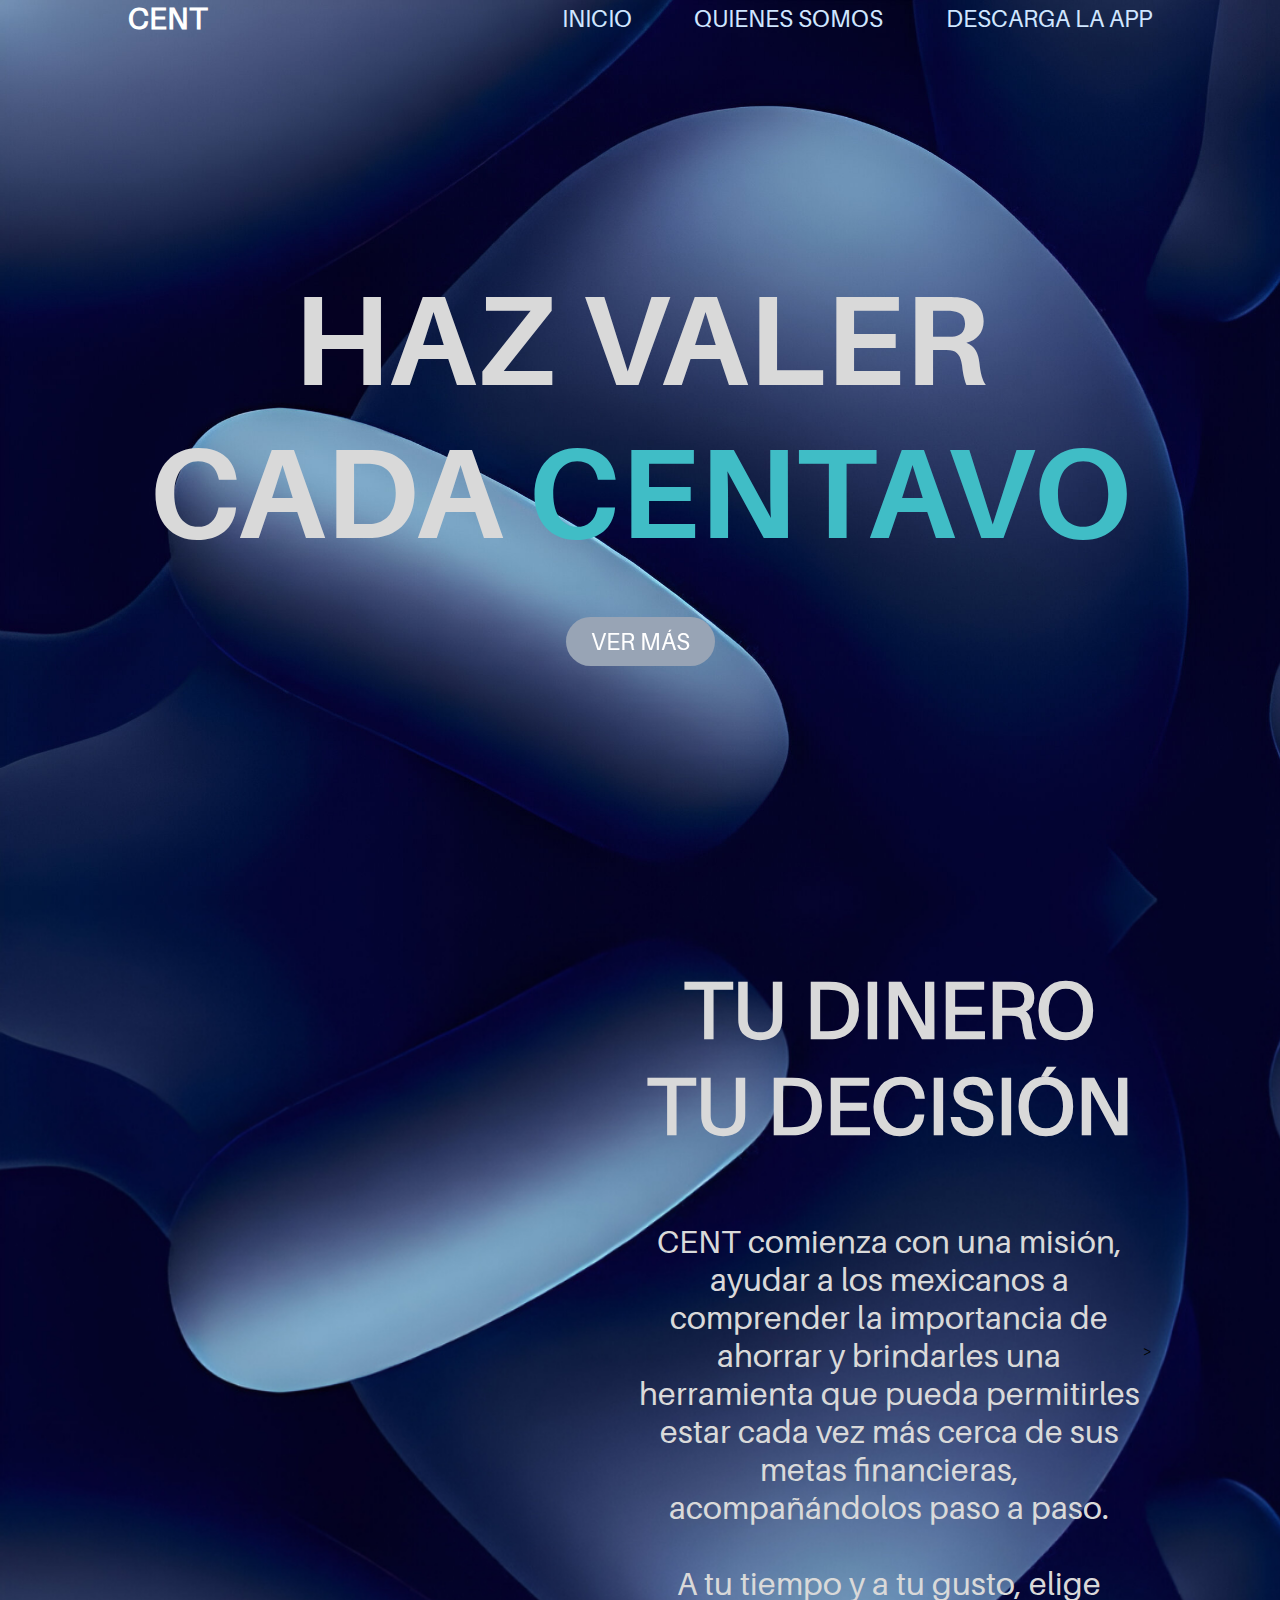
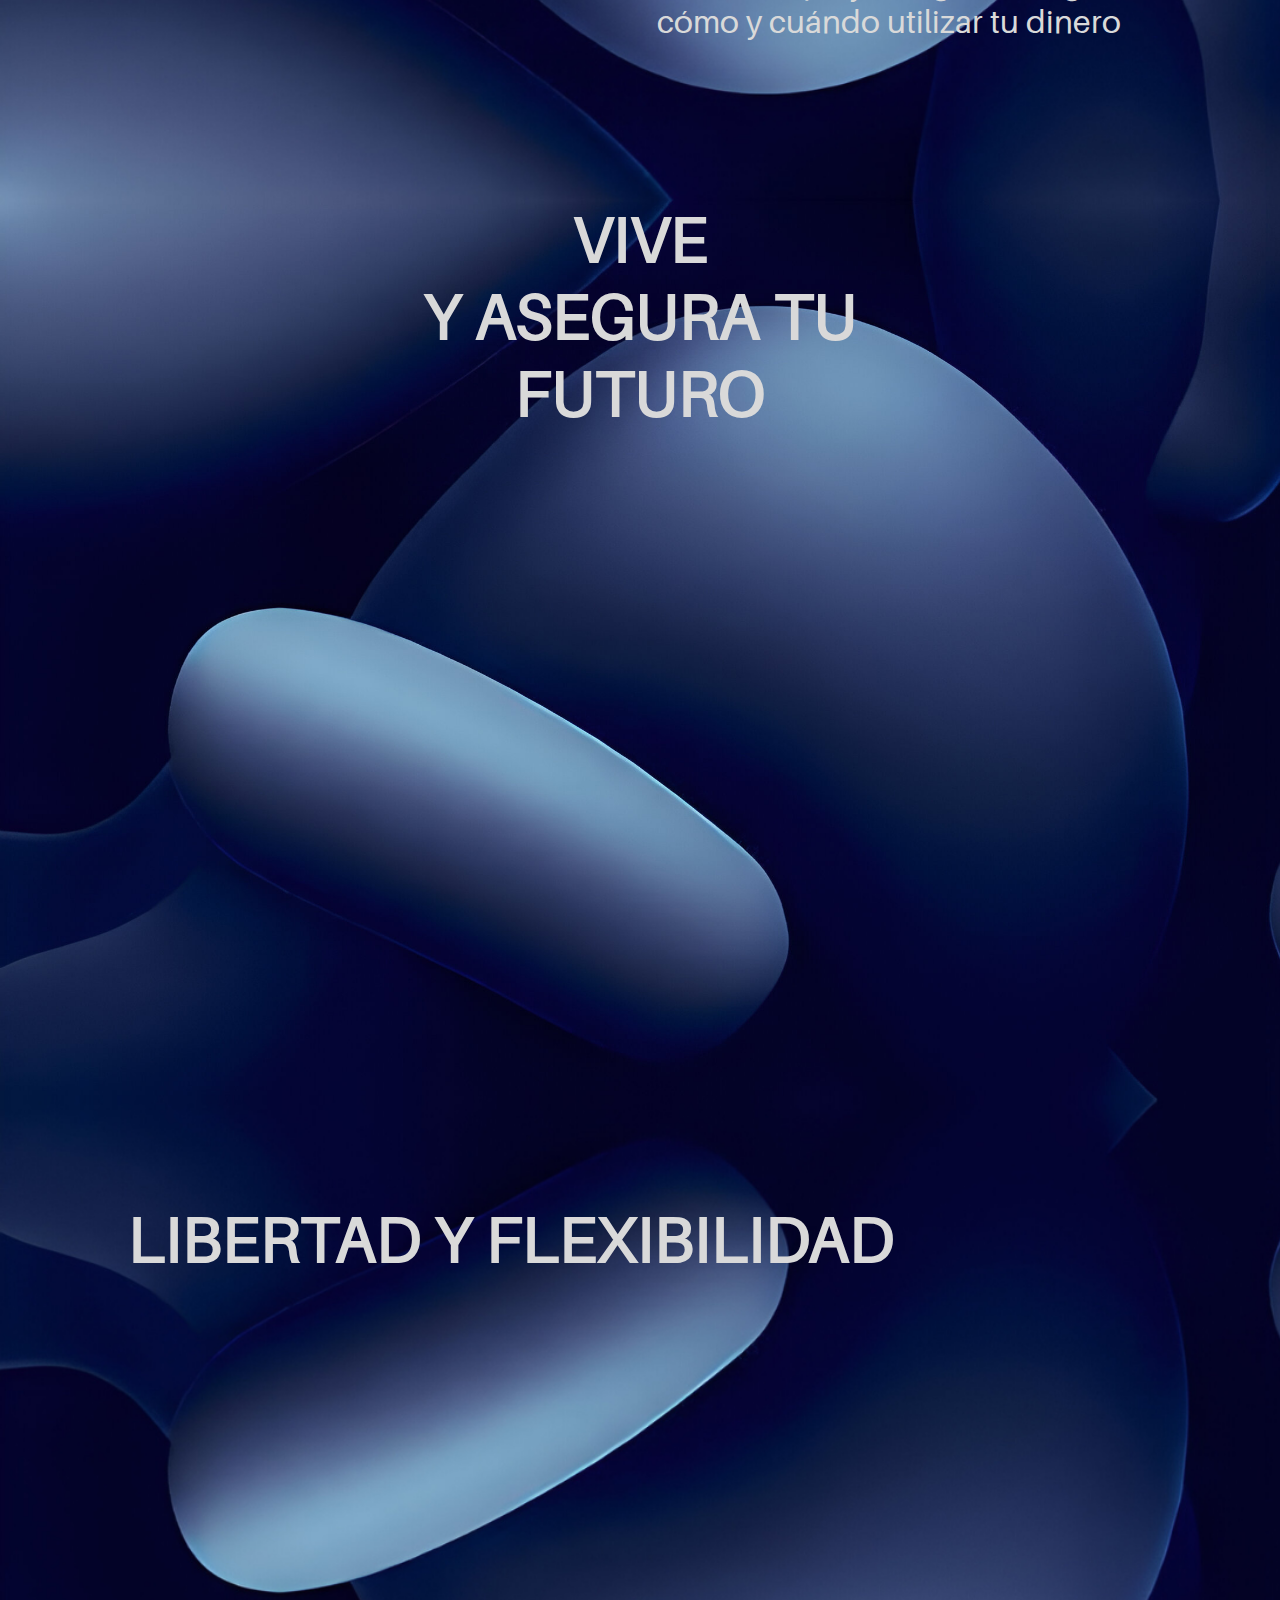
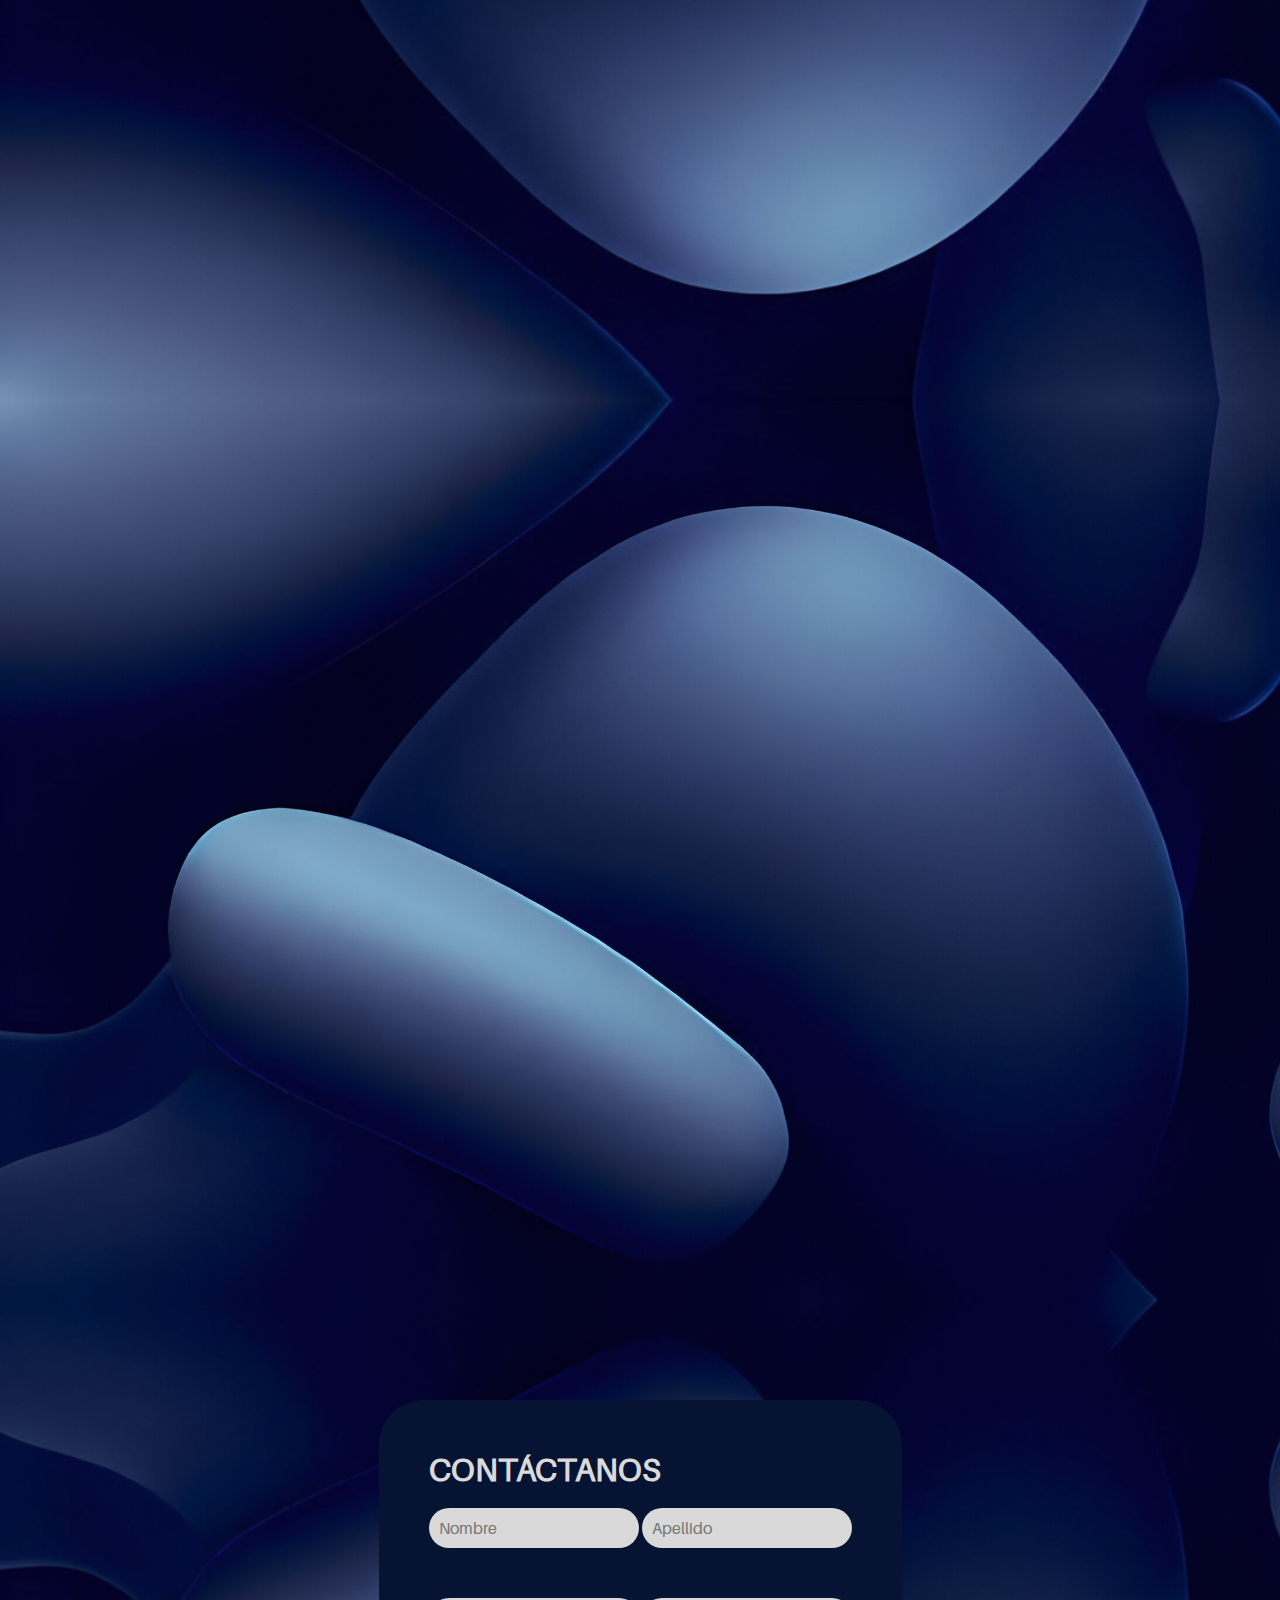
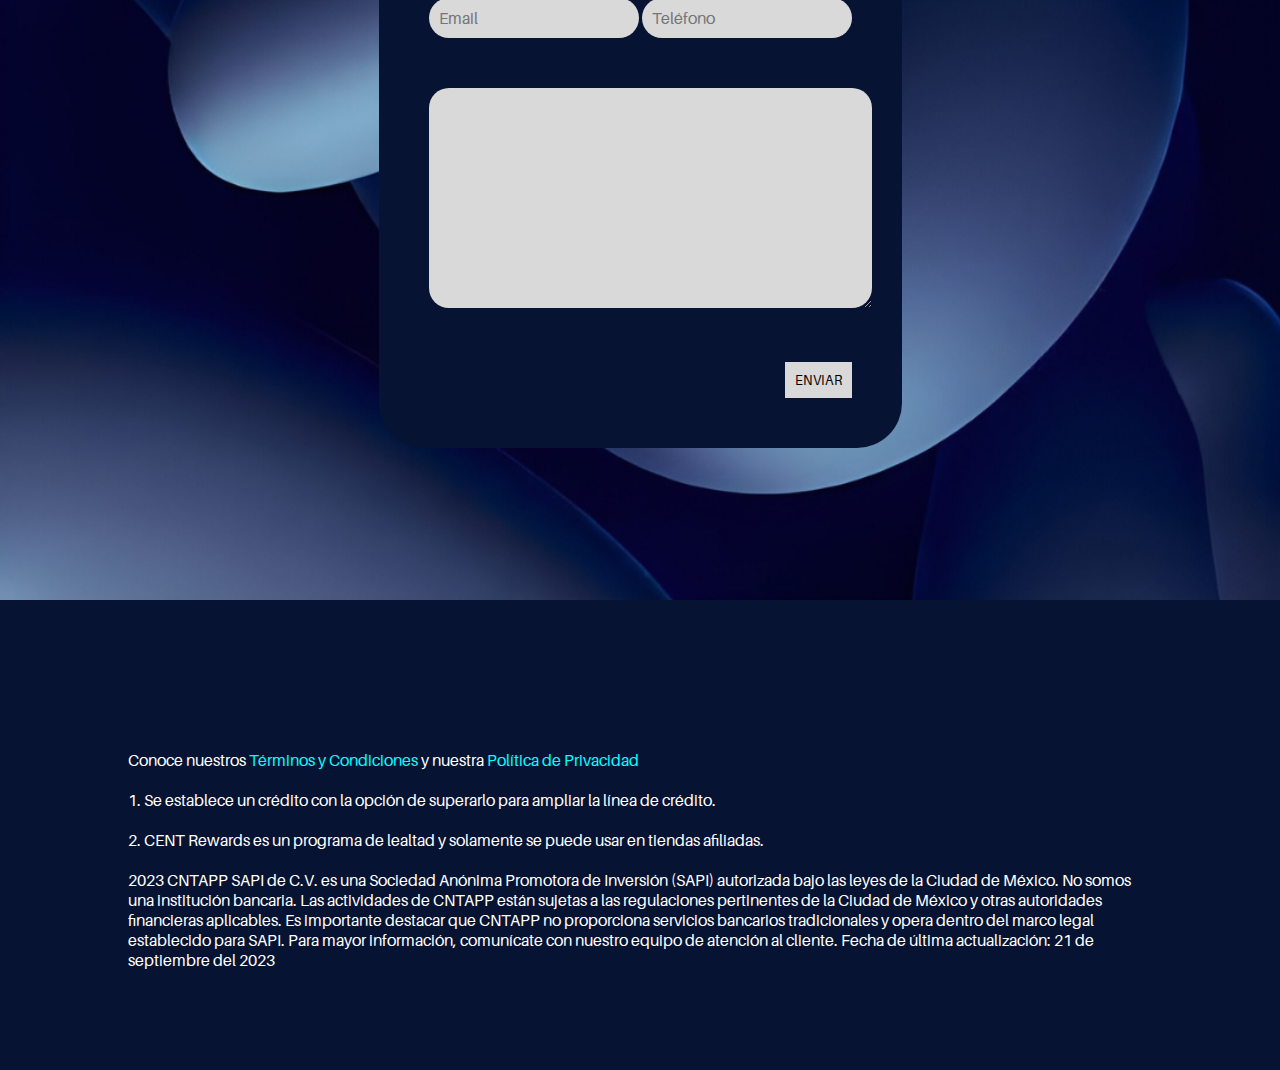
<file: index.html>
<!DOCTYPE html>

<html>

<head>
  <meta charset="utf-8">
  <meta http-equiv="X-UA-Compatible" content="IE=edge">
  <title>CENT APP</title>
  <meta name="description" content="">
  <meta name="viewport" content="width=device-width, initial-scale=1">
  <link rel="stylesheet" href="test.css">
  <meta name="theme-color" content="#02012b">
  <link rel="stylesheet" href="https://cdnjs.cloudflare.com/ajax/libs/font-awesome/6.5.1/css/all.min.css"
    integrity="sha512-DTOQO9RWCH3ppGqcWaEA1BIZOC6xxalwEsw9c2QQeAIftl+Vegovlnee1c9QX4TctnWMn13TZye+giMm8e2LwA=="
    crossorigin="anonymous" referrerpolicy="no-referrer" />
    <link href="https://unpkg.com/aos@2.3.1/dist/aos.css" rel="stylesheet">

</head>
<style>
  html,
  body {
    max-width: 100%;
    overflow-x: hidden;
    background: url(./images/1.3.jpg);
  }

  #barsBtn {
    display: none;
  }

  #mobileMenu {
    display: none;
    
  }

  @media (max-width: 900px) {
    *{
      margin: 0;
      padding: 0;
    }
    html, body{
      background-image: url(./images/1.3.jpg);
    background-position: left;
    background-size: contain;
    background-color: #101e45;
    }
    nav ul {
      display: none;
    }

    .fa-bars,
    .fa-xmark {
      font-size: 40px;
      color: white;
    }

    #barsBtn {
      display: flex;
      border: none;
      outline: none;
      background: transparent;
      justify-content: center;
      align-items: center;
    margin-top: 22px;
    }

    .mobileMenue {
      width: 113%;
      height: 50vh;
      position: relative;
      display: flex;
      top: 20px;
      flex-direction: column;
      align-items: center;
      justify-content: space-around;
      background: #4d5c85;
      color: white;
      font-size: 1.5rem;
      right: 6%;
    }

    .mobileMenue li {
      list-style: none;
    }

    .fa-xmark {
      display: none;
    }

    .third .container h1 {
      font-size: 3rem;
    }

    .cards,
    .square {
      flex-direction: column;
      justify-content: center;
      align-items: center;
    }

    .card {
      width: 80%;
      margin-top: 100px;
    }

    .third,
    .fourth, .sixth, .fifth {
      height: auto;
    }
    .card{
      height: 159px;
    }
    .fourth h1 {
      text-align: center;
      font-size: 2.5rem;
    }

    .squares, .columns1, .columns2, .columns3 {
      width: 85%;
    }

    .biggerp {
      font-size: 2rem !important;
      text-align: center;
    }
    form div input, form div textarea{
      width: 90%;
    }
    .sixth{
      padding: 40px 0;
    }
    .social-icons img{
      height: 46px;
    }
  }

  @media (max-width: 1130px) and (min-width: 901px) {
    nav h1{
      width: 20%;
    }
    nav ul{
      width: 80%;
    }
  }
  @media (max-width: 1000px) and (min-width: 769px) {
    main, .content h1{
      font-size: 3rem;
    }
    .social-icons img {
    height: 54px;
}
  }

  @media (max-width: 500px)  and (min-width: 150px){
    .social-icons img {
    height: 33px;
    width: 35px;
    }
    #facebook{
      width: 17px;
    }
  }
  a {
        text-decoration: none !important;
    }
</style>

<body>

  <!--FIRST SECTION STARTS -->
  <div class="first">
    <div class="container">
      <nav>
        <h1>CENT</h1>
        <button id="barsBtn" onclick="showMenu()">
          <i class="fa-solid fa-bars" id="open"></i>
          <i class="fa-solid fa-xmark" id="close"></i>
        </button>



        <ul>
          <a>
            <li>INICIO</li>
          </a>
          <a>
            <li>QUIENES SOMOS</li>
          </a>
          <a>
            <li>DESCARGA LA APP</li>
          </a>
        </ul>
      </nav>
      <div class="mobileMenue" id="mobileMenu"> <!-- Corrected ID here -->
        <div>
          <a>
            <li>INICIO</li>
          </a>
        </div>
        <div>
          <a>
            <li>QUIENES SOMOS</li>
          </a>
        </div>
        <div>
          <a>
            <li>QUIENES SOMOS</li>
          </a>
        </div>
      </div>

      <script>
        function showMenu() {
          var menu = document.getElementById('mobileMenu');
          var mark = document.getElementById('close');
          var open = document.getElementById('open');

          if (menu.style.display === "none" || menu.style.display === "") {
            menu.style.display = "flex";
            mark.style.display = "flex";
            open.style.display = "none";
          } else {
            menu.style.display = "none";
            mark.style.display = "none";
            open.style.display = "flex";
          }
        }
      </script>
      <main data-aos="zoom-in">
        <h1>HAZ VALER<br>CADA <span>CENTAVO</span></h1>
        <a class="button">VER MÁS</a>
      </main>
    </div>
  </div>

  <!--FIRST SECTION ENDS -->

  <!--SECOND SECTION STARTS -->
  <div class="second">
    <div class="container">
      <div class="wrapper">
        <div class="content-image" data-aos="zoom-in-right">
          <img src="./iphonecent.png">
        </div>
        <div class="content">
          <h1>TU DINERO<br>TU DECISIÓN</h1>
          <p>CENT comienza con una misión, ayudar a los mexicanos a comprender la importancia de ahorrar y brindarles una herramienta que
            pueda permitirles estar cada vez más cerca de sus metas financieras, acompañándolos paso a paso. <br><br> A tu tiempo y a tu gusto, elige cómo y cuándo utilizar tu dinero
          </p>
          <!--<p>DECIDE DURANTE CUÁNTO<br><span>TIEMPO </span>DESEAS PARTICIPAR<br>Y GESTIONALO A TU <span>GUSTO.</span></p> 
          <a href="https://apps.apple.com/mx/app/cent/id6498712032?l=en-GB"class="button">DESCARGA LA APP</a> -->
        </div>
        >
      </div>
    </div>
  </div>
  <!--SECOND SECTION ENDS -->
  <!--THIRD SECTION STARTS -->
  <div class="third">
    <div class="container">
      <h1>VIVE<br> Y ASEGURA TU <br>FUTURO</h1>
      <div class="cards">
        <div class="card" data-aos="zoom-out-down">
          <!--<p class="card-title">Crece tu cartera</p>-->
          <p class="card-title">Cuidamos tu dinero</p>
          <!--<p class="card-text">NUESTRA APP TE PERMITE REDONDEAR EL CAMBIO DE TUS COMPRAS EN TIENDAS AFILIADAS Y
            RECIBIRLO DE FORMA DIGITAL, GENERANDO UN SALDO CONSTANTE Y EFECTIVO. 1</p>-->
            <p class="card-text">Nuestra app te permite abonar el cambio de tus compras en tiendas afiliadas y recibirlo de manera digital,
              generando un saldo constante del cuál podrás disponer después.</p>
        </div>
        <div class="card" data-aos="zoom-out-down">
          <!--<p class="card-title">Invierte y ve tu dinero crecer</p>-->
          <p class="card-title">Hacemos crecer tu dinero</p>
          <!--<p class="card-text">INVIERTE POR UN PERIODO DETERMINADO Y RECIBE RENDIMIENTOS 2</p>-->
          <p class="card-text">Elige a qué plazo deseas invertir tu dinero, recibe rendimientos y úsalos cuando quieras, como quieras.</p>
        </div>
        <div class="card" data-aos="zoom-out-down">
          <!--<p class="card-title">¿Estás listo para unirte a CENT?</p>-->
          <p class="card-title">De gasto hormiga a ahorro hormiga</p>
         <!--<p class="card-text">COMIENZA A DISFRUTAR DE CENT Y DESCUBRE CÓMO CONVERTIR TUS CENTAVOS EN UNA PODEROSA
            HERRAMIENTA PARA ALCANZAR TUS METAS FINANCIERAS.</p> -->
            <p class="card-text">Convierte tu cambio en una poderosa herramienta de ahorro e inversión que te ayudará a lograr tus metas financieras</p>
        </div>

      </div>

    </div>
  </div>
  <!--THIRD SECTION ENDS -->
  <!--FOURTH SECTION STARTS -->
  <div class="fourth">
    <div class="container">
      <h1>LIBERTAD Y FLEXIBILIDAD</h1>
      <div class="square" data-aos="fade-up"
      data-aos-duration="3000">
        <div class="squares">
          <!--<p>OPTIMIZA TUS <span>FINANZAS SIN COMISIONES</span>, ELIGE CÓMO UTILIZAR TU DINERO AL FINALIZAR CADA PERIODO
            DE <span>INVERSIÓN</span> Y DISFRUTA DE LOS <span>RENDIMIENTOS</span></p>-->
            <p>Tu dinero, tu decisión<br><br> Cuando termine tu periodo de inversión elegido podrás disfrutar de tu dinero más 
            rendimientos, como método de pago o podrás reinvertir para seguir haciendo valer cada centavo.</p>
        </div>
        <div style="background-color: #071332 !important;" class="squares">
         <!-- <p>DATE DE ALTA EN MENOS DE <span>5 MINUTOS</span> Y Y COMIENZA A <span>REDONDEAR TU CAMBIO </span>UTILIZANDO
            TU NÚMERO DE <span>CELULAR.</span></p> -->
            <p>Rápido y sencillo<br><br>Descarga la app y date de alta en solo 5 minutos utilizando tu número celular.</p>
        </div>
        <div class="squares">
          <p class="biggerp">¡HAZ <span>VALER</span> <br>CADA <span>CENTAVO!</span></p>
        </div>
      </div>
    </div>
  </div>
  <!--FOURTH SECTION ENDS -->

  <div class="fifth">
    <div class="container">
      <div class="column">
        <div class="columns1" data-aos="fade-up">
          <h2>MANTÉN TU<br>DINERO SEGURO</h2>
        </div>
        <div class="columns2" data-aos="fade-up">
          <p>ADMINISTRA TU <br>DINERO <span>SIN<br> RESTRICCIONES</span></p>
        </div>
        <div class="columns3" data-aos="fade-up">
          <p>TECNOLOGÍA <span style="color:gray !important;" class="white">SEGURA</span> Y <span
              style="color:gray !important;" class="white">CONFIABLE </span>DE LA CUAL TU ESTAS A CARGO</p>
        </div>
      </div>
    </div>
  </div>

  <!--FIFTH SECTION ENDS -->
  <div class="sixth">
    <div class="container">
      <div class="form">
        <form id="form" action="https://submit-form.com/eGrYrXTd">
          <h1>CONTÁCTANOS</h1>
          <div>
            <input type="text" name="NOMBRE" id="" placeholder="Nombre">
            <input type="text" name="APELLIDO" id="" placeholder="Apellido">
          </div>
          <div>
            <input type="email" name="EMAIL" id="" placeholder="Email">
            <input type="tel" name="TELEFONO" id="" placeholder="Teléfono">
          </div>
          <div>
            <textarea name="MENSAJE" id="textarea" cols="30" rows="10" placeholder="Escribe tu mensaje"> </textarea>
          </div>
          <div class="form-btn"><button style="cursor:pointer !important;"type="submit">ENVIAR</button></div>
        </form>
      </div>

    </div>
  </div>

  <!--FOOTER IMPORTED -->


  <div class="eight bai-jamjuree-regular">
    <div class="social-icons" data-aos="zoom-in-up">
      <img class="instagram clickable-image" src="images/social_icon1.png" data-link="https://www.instagram.com/centapp"
        alt="Instagram Icon">
      <img class="linkedin clickable-image" src="images/social_icon2.png"
        data-link="https://www.linkedin.com/company/centapp/" alt="Linked In Icon">
      <img id="facebook" class="facebook clickable-image" src="images/social_icon4.png"
        data-link="https://www.facebook.com/centappmx" alt="Facebook icon">
      <img class="whatsapp clickable-image" src="images/social_icon3.png" data-link="https://x.com/centapp_mx"
        alt="X Icon">
    </div>
    <p style="padding-bottom: 100px;">
      Conoce nuestros <a class="terms" style="color:aqua;" href="terminos.pdf" target="_blank">Términos y
        Condiciones</a> y nuestra <a class="terms" style="color:aqua" href="aviso.pdf" target="_blank">Política de
        Privacidad</a><br><br>
      1. Se establece un crédito con la opción de superarlo para ampliar la línea de crédito.<br><br>
      2. CENT Rewards es un programa de lealtad y solamente se puede usar en tiendas afiliadas.<br><br>
      2023 CNTAPP SAPI de C.V. es una Sociedad Anónima Promotora de Inversión (SAPI) autorizada bajo las leyes de la
      Ciudad de México. No somos una institución bancaria. Las actividades de CNTAPP están sujetas a las regulaciones
      pertinentes de la Ciudad de México y otras autoridades financieras aplicables.

      Es importante destacar que CNTAPP no proporciona servicios bancarios tradicionales y opera dentro del marco legal
      establecido para SAPI. Para mayor información, comunícate con nuestro equipo de atención al cliente.

      Fecha de última actualización: 21 de septiembre del 2023

    </p>
  </div>
  <script>
    function scrollToForm() {
      // Get a reference to the form element
      var formElement = document.getElementById("form");

      // Scroll to the form element
      formElement.scrollIntoView({ behavior: "smooth" });
    }
    document.addEventListener("DOMContentLoaded", function () {
      // 
      var clickableImages = document.querySelectorAll(".clickable-image");

      // Add a click event listener to each clickable image
      clickableImages.forEach(function (image) {
        image.addEventListener("click", function () {
          // Get the link URL from the 'data-link' attribute of the clicked image
          var url = image.getAttribute("data-link");

          // Open the URL in the current window when the image is clicked
          window.location.href = url;
        });
      });
    });

  </script>
  <script src="" async defer></script>
  <script src="https://unpkg.com/aos@2.3.1/dist/aos.js"></script>
  <script>
    AOS.init();
  </script>

</body>

</html>
</file>
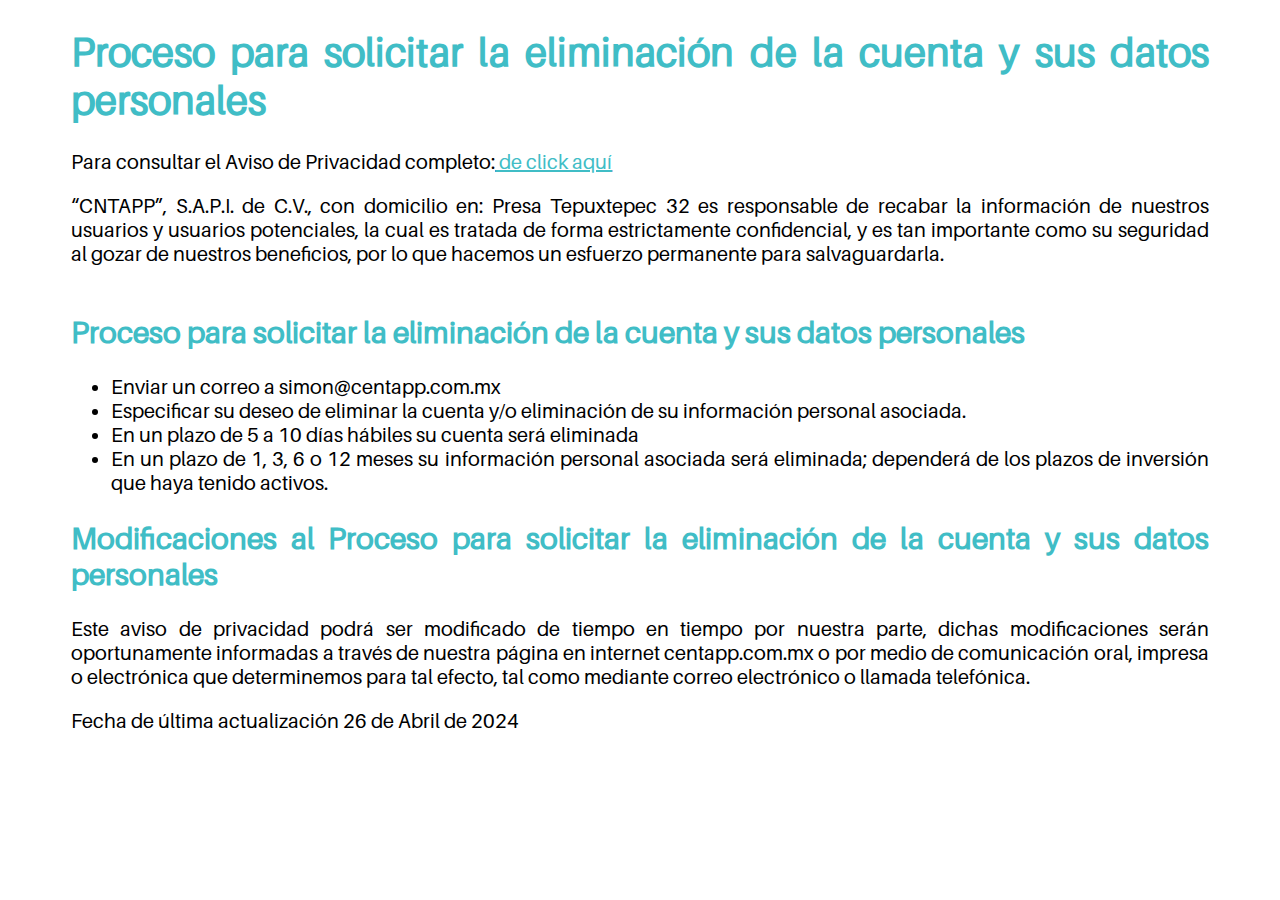
<file: eliminar.html>
<!DOCTYPE html>

<html>
    <head>
        <meta charset="utf-8">
        <meta http-equiv="X-UA-Compatible" content="IE=edge">
        <title>Política de Privacidad</title>
        <meta name="description" content="">
        <meta name="viewport" content="width=device-width, initial-scale=1">
        <link rel="stylesheet" href="">
    <style>
        @font-face {
    font-family: 'CENT';
    src: url('font/Aileron-Regular.otf') format('opentype');
}
        .container {
            width: 80%;
            margin:0 auto;
            text-align: justify;
            font-size: 1.25rem;
            font-family: 'CENT';
        }

        h1,h2, strong {
            color:#40BDC6 !important;
        }
        @media only screen and (max-width: 767px) {
         .container {
            width: 95%;
            font-size: 1.15rem;
        
         }
         h1,h2, strong, span {
            color:#40BDC6 !important;
            text-align: left;
        }
}

@media only screen and (min-width: 768px) and (max-width: 1023px) {

  .container {
            width: 90%;
         }
}

@media only screen and (min-width: 1024px) {

  .container {
            width: 90%;
         }
}
    </style>
    </head>
    <body>
        <div class="container">
            <h1>Proceso para solicitar la eliminación de la cuenta y sus datos personales</h1>
            <p>Para consultar el Aviso de Privacidad completo:<a href="https://centapp.com.mx/privacidad.html"><span style="color:#40BDC6; text-decoration: underline; cursor: pointer;"> de click aquí</span></a></p>
“CNTAPP”, S.A.P.I. de C.V., con domicilio en: Presa Tepuxtepec 32 es responsable de recabar la información de nuestros usuarios y usuarios potenciales, la cual es tratada de forma estrictamente confidencial, y es tan importante como su seguridad al gozar de nuestros beneficios, por lo que hacemos un esfuerzo permanente para salvaguardarla.<br><br>
<h2>Proceso para solicitar la eliminación de la cuenta y sus datos personales</h2>

<ul>
    <li>Enviar un correo a simon@centapp.com.mx</li>
    <li>Especificar su deseo de eliminar la cuenta y/o eliminación de su información personal asociada.</li>
    <li>En un plazo de 5 a 10 días hábiles su cuenta será eliminada</li>
    <li>En un plazo de 1, 3, 6 o 12 meses su información personal asociada será eliminada; dependerá de los plazos de inversión que haya tenido activos.</li>
    
</ul>
<h2>Modificaciones al Proceso para solicitar la eliminación de la cuenta y sus datos personales</h2>
<p>Este aviso de privacidad podrá ser modificado de tiempo en tiempo por nuestra parte, dichas modificaciones serán oportunamente informadas a través de nuestra página en internet centapp.com.mx o por medio de comunicación oral, impresa o electrónica que determinemos para tal efecto, tal como mediante correo electrónico o llamada telefónica.</p>
<p>Fecha de última actualización 26 de Abril de 2024</p>

        </div>
    
        <script src="" async defer></script>
    </body>
</html>
</file>
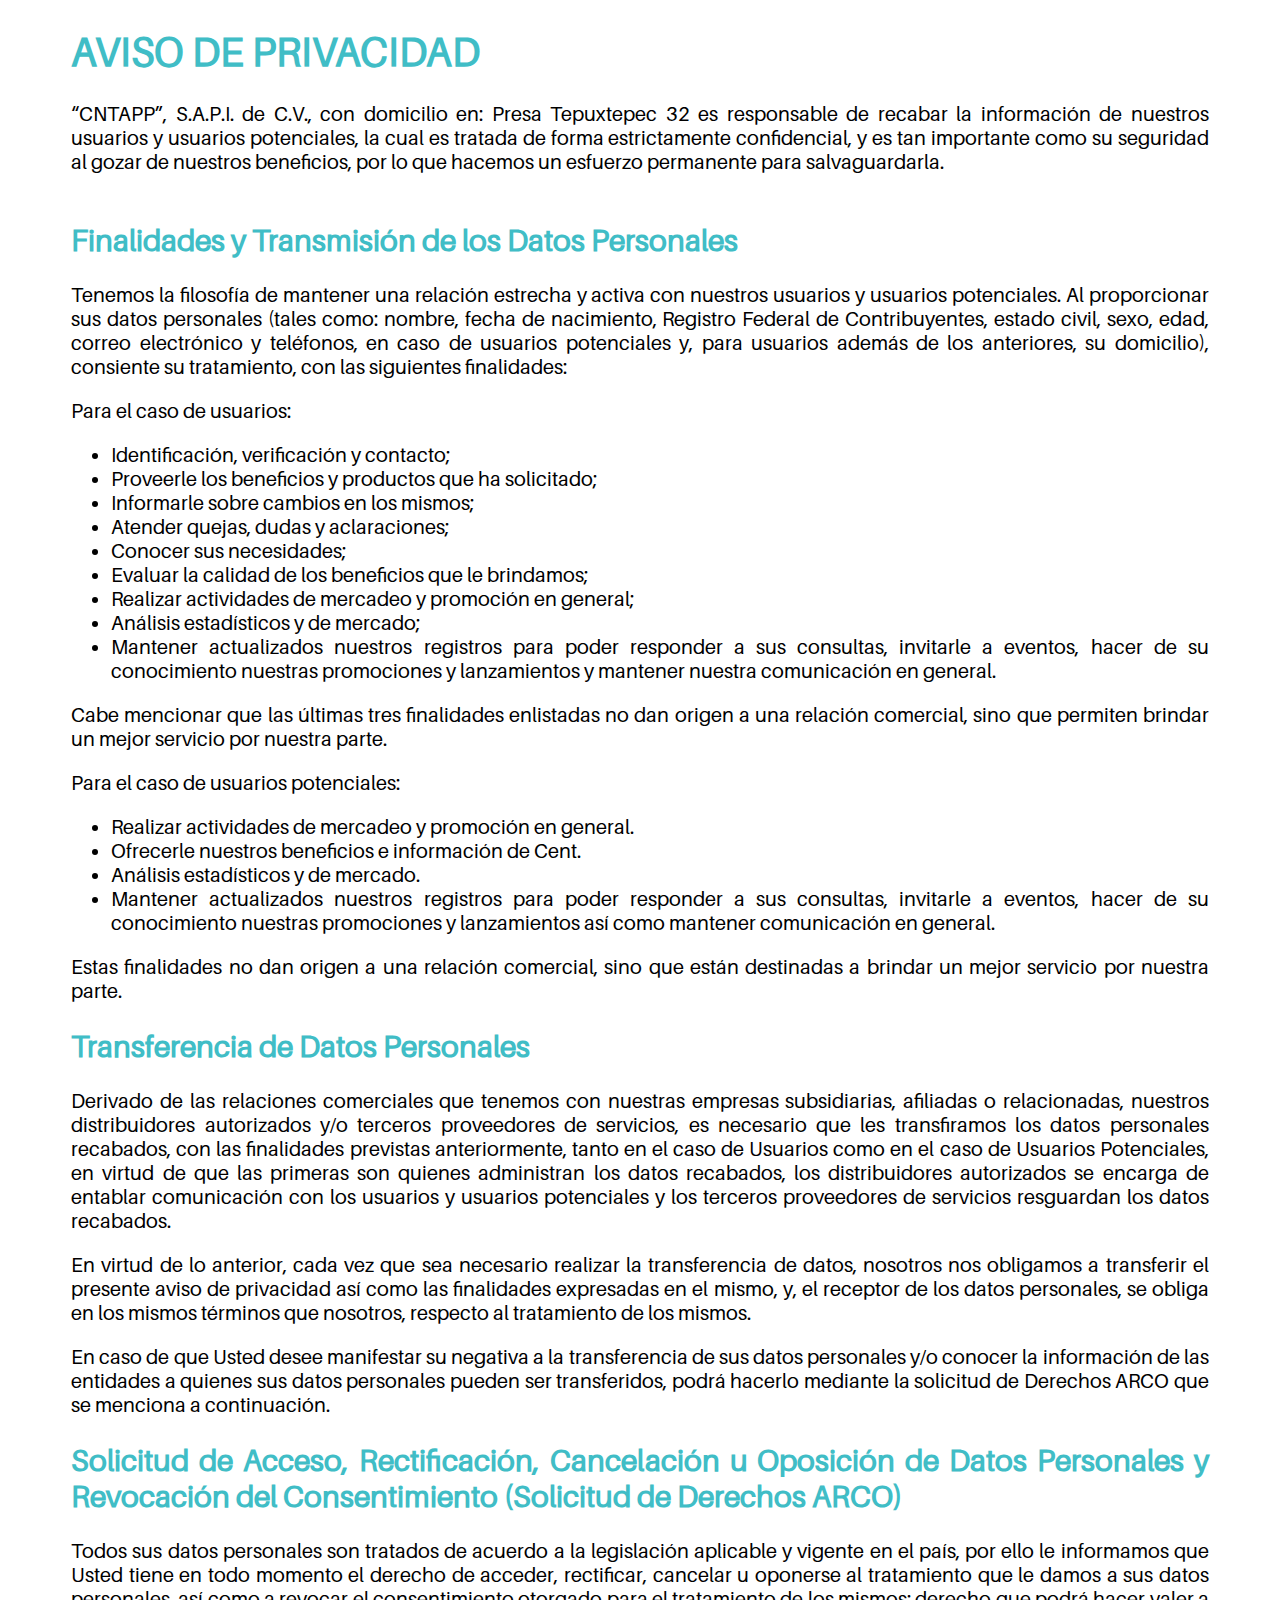
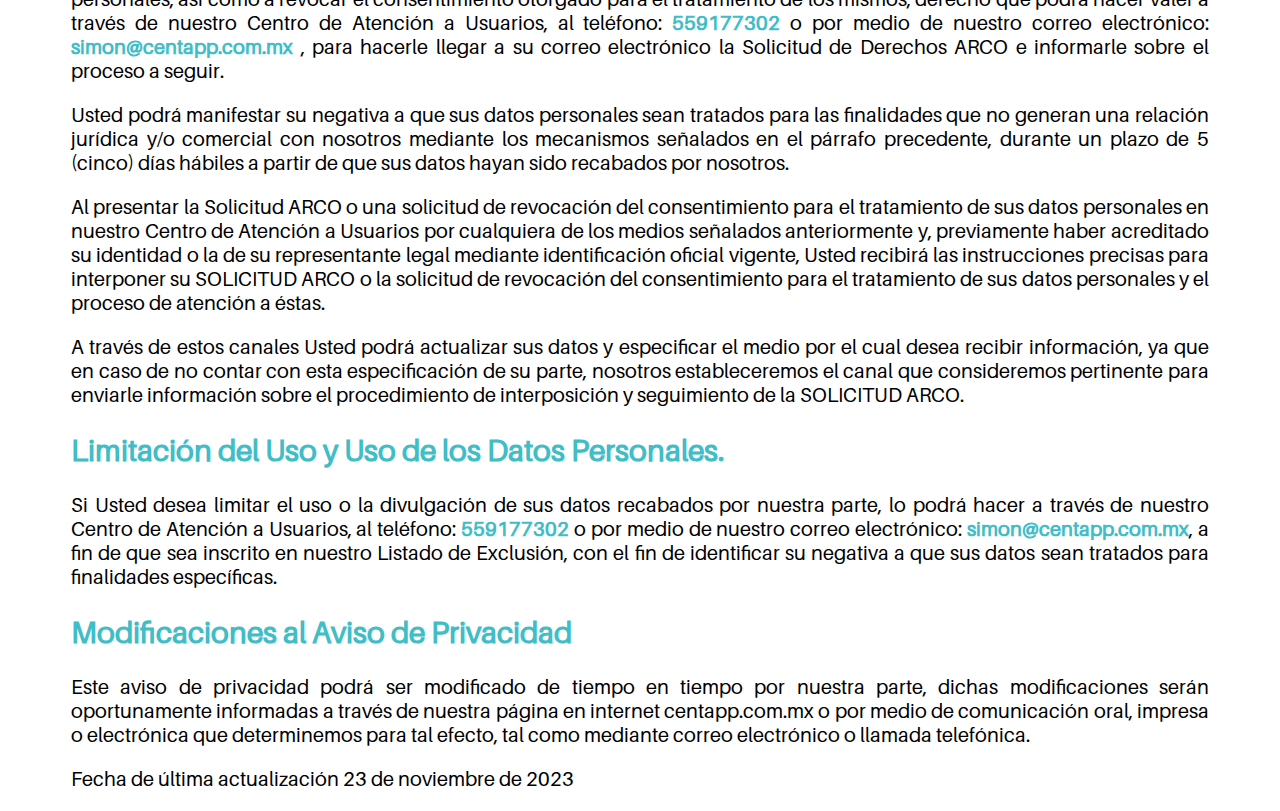
<file: privacidad.html>
<!DOCTYPE html>

<html>
    <head>
        <meta charset="utf-8">
        <meta http-equiv="X-UA-Compatible" content="IE=edge">
        <title>Política de Privacidad</title>
        <meta name="description" content="">
        <meta name="viewport" content="width=device-width, initial-scale=1">
        <link rel="stylesheet" href="">
    <style>
        @font-face {
    font-family: 'CENT';
    src: url('font/Aileron-Regular.otf') format('opentype');
}
        .container {
            width: 80%;
            margin:0 auto;
            text-align: justify;
            font-size: 1.25rem;
            font-family: 'CENT';
        }

        h1,h2, strong {
            color:#40BDC6 !important;
        }
        @media only screen and (max-width: 767px) {
         .container {
            width: 95%;
            font-size: 1.15rem;
        
         }
         h1,h2, strong {
            color:#40BDC6 !important;
            text-align: left;
        }
}

@media only screen and (min-width: 768px) and (max-width: 1023px) {

  .container {
            width: 90%;
         }
}

@media only screen and (min-width: 1024px) {

  .container {
            width: 90%;
         }
}
    </style>
    </head>
    <body>
        <div class="container">
            <h1>AVISO DE PRIVACIDAD</h1>
“CNTAPP”, S.A.P.I. de C.V., con domicilio en: Presa Tepuxtepec 32 es responsable de recabar la información de nuestros usuarios y usuarios potenciales, la cual es tratada de forma estrictamente confidencial, y es tan importante como su seguridad al gozar de nuestros beneficios, por lo que hacemos un esfuerzo permanente para salvaguardarla.<br><br>
<h2>Finalidades y Transmisión de los Datos Personales</h2>
<p>Tenemos la filosofía de mantener una relación estrecha y activa con nuestros usuarios y usuarios potenciales. Al proporcionar sus datos personales (tales como: nombre, fecha de nacimiento, Registro Federal de Contribuyentes, estado civil, sexo, edad, correo electrónico y teléfonos, en caso de usuarios potenciales y, para usuarios además de los anteriores, su domicilio), consiente su tratamiento, con las siguientes finalidades:</p>
<p>Para el caso de usuarios:</p>
<ul>
    <li>Identificación, verificación y contacto;</li>
    <li>Proveerle los beneficios y productos que ha solicitado;</li>
    <li>Informarle sobre cambios en los mismos;</li>
    <li>Atender quejas, dudas y aclaraciones;</li>
    <li>Conocer sus necesidades;</li>
    <li>Evaluar la calidad de los beneficios que le brindamos;</li>
    <li>Realizar actividades de mercadeo y promoción en general;</li>
    <li>Análisis estadísticos y de mercado;</li>
    <li>Mantener actualizados nuestros registros para poder responder a sus consultas, invitarle a eventos, hacer de su conocimiento nuestras promociones y lanzamientos y mantener nuestra comunicación en general.</li>
</ul>

<p>Cabe mencionar que las últimas tres finalidades enlistadas no dan origen a una relación comercial, sino que permiten brindar un mejor servicio por nuestra parte.</p>
<p>Para el caso de usuarios potenciales:</p>
<ul>
    <li>Realizar actividades de mercadeo y promoción en general.</li>
    <li>Ofrecerle nuestros beneficios e información de Cent.</li>
    <li>Análisis estadísticos y de mercado.</li>
    <li>Mantener actualizados nuestros registros para poder responder a sus consultas, invitarle a eventos, hacer de su conocimiento nuestras promociones y lanzamientos así como mantener comunicación en general.</li>
</ul>

<p>Estas finalidades no dan origen a una relación comercial, sino que están destinadas a brindar un mejor servicio por nuestra parte.</p>
<h2>Transferencia de Datos Personales</h2>
<p>Derivado de las relaciones comerciales que tenemos con nuestras empresas subsidiarias, afiliadas o relacionadas, nuestros distribuidores autorizados y/o terceros proveedores de servicios, es necesario que les transfiramos los datos personales recabados, con las finalidades previstas anteriormente, tanto en el caso de Usuarios como en el caso de Usuarios Potenciales, en virtud de que las primeras son quienes administran los datos recabados, los distribuidores autorizados se encarga de entablar comunicación con los usuarios y usuarios potenciales y los terceros proveedores de servicios resguardan los datos recabados.</p>
<p>En virtud de lo anterior, cada vez que sea necesario realizar la transferencia de datos, nosotros nos obligamos a transferir el presente aviso de privacidad así como las finalidades expresadas en el mismo, y, el receptor de los datos personales, se obliga en los mismos términos que nosotros, respecto al tratamiento de los mismos.</p>
<p>En caso de que Usted desee manifestar su negativa a la transferencia de sus datos personales y/o conocer la información de las entidades a quienes sus datos personales pueden ser transferidos, podrá hacerlo mediante la solicitud de Derechos ARCO que se menciona a continuación.</p>

<h2>Solicitud de Acceso, Rectificación, Cancelación u Oposición de Datos Personales y Revocación del Consentimiento (Solicitud de Derechos ARCO)</h2>
<p>Todos sus datos personales son tratados de acuerdo a la legislación aplicable y vigente en el país, por ello le informamos que Usted tiene en todo momento el derecho de acceder, rectificar, cancelar u oponerse al tratamiento que le damos a sus datos personales, así como a revocar el consentimiento otorgado para el tratamiento de los mismos; derecho que podrá hacer valer a través de nuestro Centro de Atención a Usuarios, al teléfono: <strong>559177302</strong> o por medio de nuestro correo electrónico: <strong>simon@centapp.com.mx</strong> , para hacerle llegar a su correo electrónico la Solicitud de Derechos ARCO e informarle sobre el proceso a seguir.</p>

<p>Usted podrá manifestar su negativa a que sus datos personales sean tratados para las finalidades que no generan una relación jurídica y/o comercial con nosotros mediante los mecanismos señalados en el párrafo precedente, durante un plazo de 5 (cinco) días hábiles a partir de que sus datos hayan sido recabados por nosotros.</p>
<p>Al presentar la Solicitud ARCO o una solicitud de revocación del consentimiento para el tratamiento de sus datos personales en nuestro Centro de Atención a Usuarios por cualquiera de los medios señalados anteriormente y, previamente haber acreditado su identidad o la de su representante legal mediante identificación oficial vigente, Usted recibirá las instrucciones precisas para interponer su SOLICITUD ARCO o la solicitud de revocación del consentimiento para el tratamiento de sus datos personales y el proceso de atención a éstas.</p>
<p>A través de estos canales Usted podrá actualizar sus datos y especificar el medio por el cual desea recibir información, ya que en caso de no contar con esta especificación de su parte, nosotros estableceremos el canal que consideremos pertinente para enviarle información sobre el procedimiento de interposición y seguimiento de la SOLICITUD ARCO.</p>
<h2>Limitación del Uso y Uso de los Datos Personales.</h2>
<p>Si Usted desea limitar el uso o la divulgación de sus datos recabados por nuestra parte, lo podrá hacer a través de nuestro Centro de Atención a Usuarios, al teléfono: <strong>559177302</strong> o por medio de nuestro correo electrónico:  <strong>simon@centapp.com.mx</strong>, a fin de que sea inscrito en nuestro Listado de Exclusión, con el fin de identificar su negativa a que sus datos sean tratados para finalidades específicas.</p>
<h2>Modificaciones al Aviso de Privacidad</h2>
<p>Este aviso de privacidad podrá ser modificado de tiempo en tiempo por nuestra parte, dichas modificaciones serán oportunamente informadas a través de nuestra página en internet centapp.com.mx o por medio de comunicación oral, impresa o electrónica que determinemos para tal efecto, tal como mediante correo electrónico o llamada telefónica.</p>
<p>Fecha de última actualización 23 de noviembre de 2023</p>
        </div>
    
        <script src="" async defer></script>
    </body>
</html>
</file>
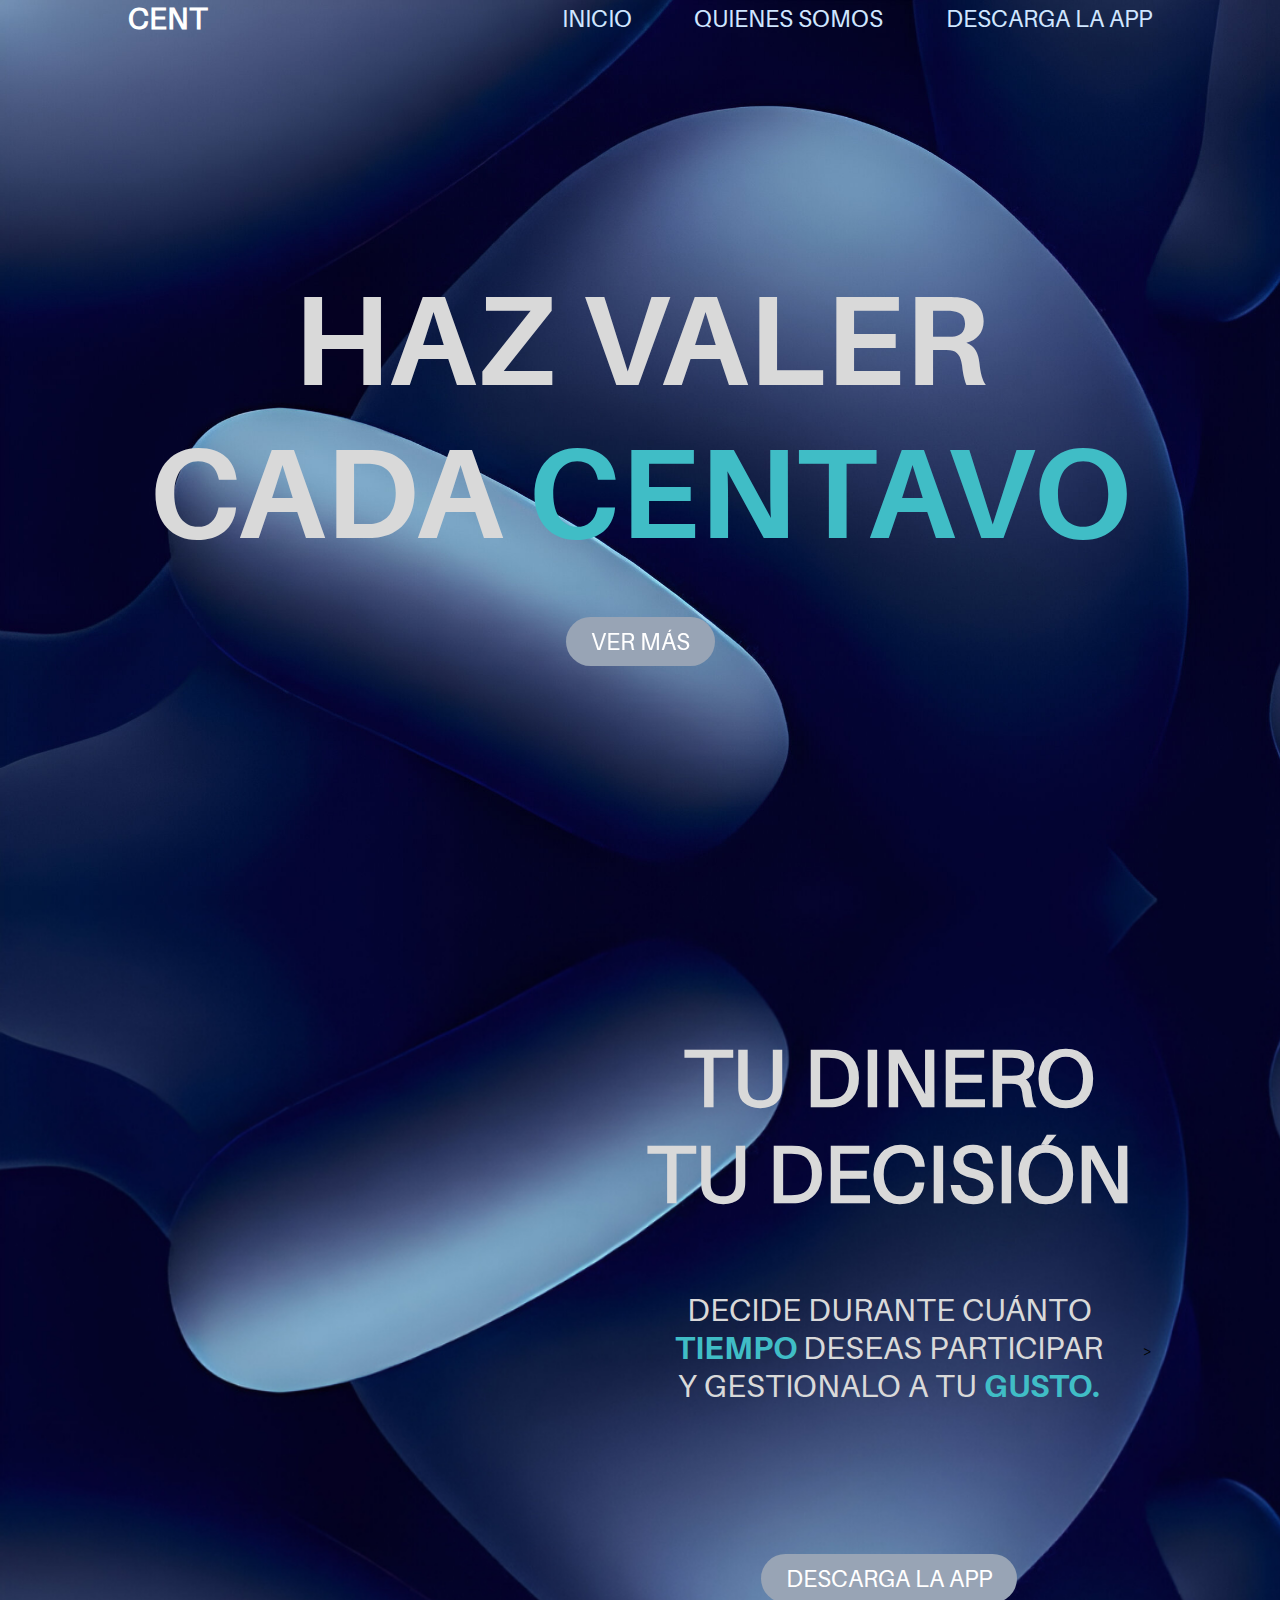
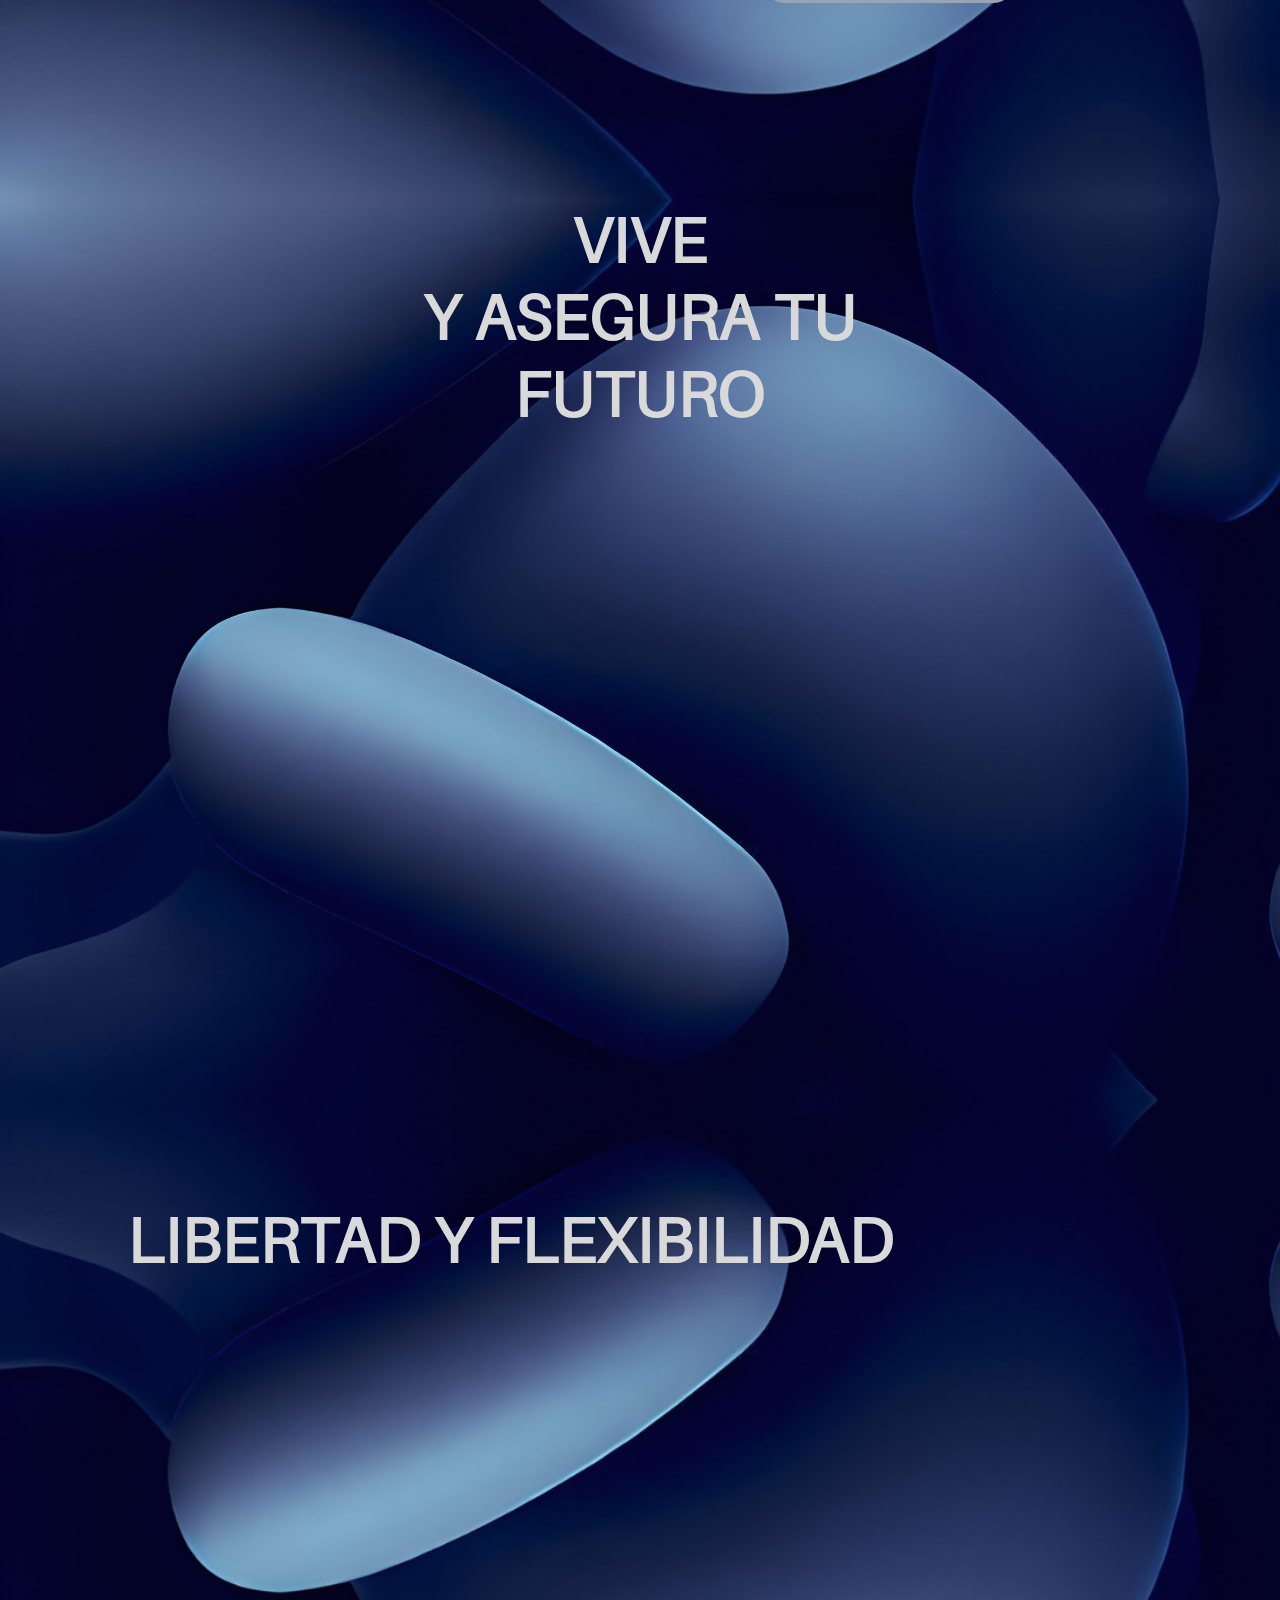
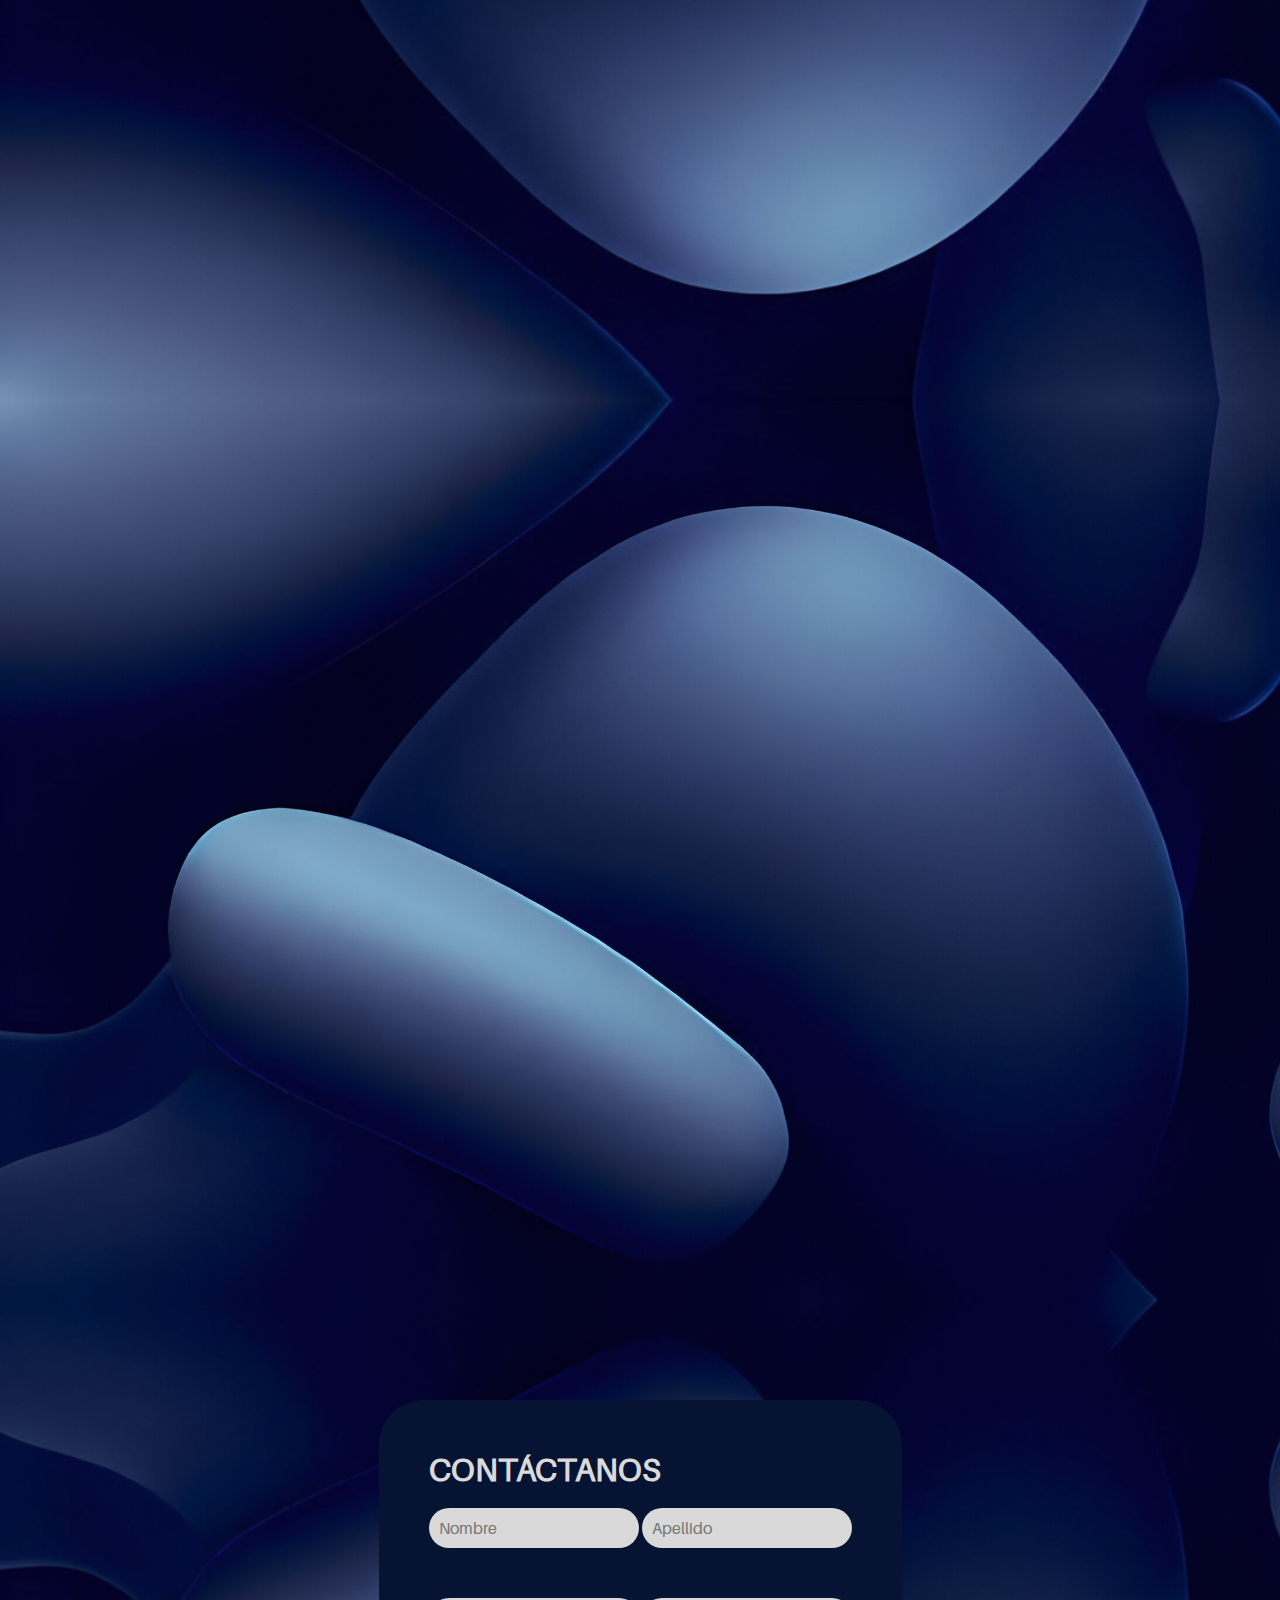
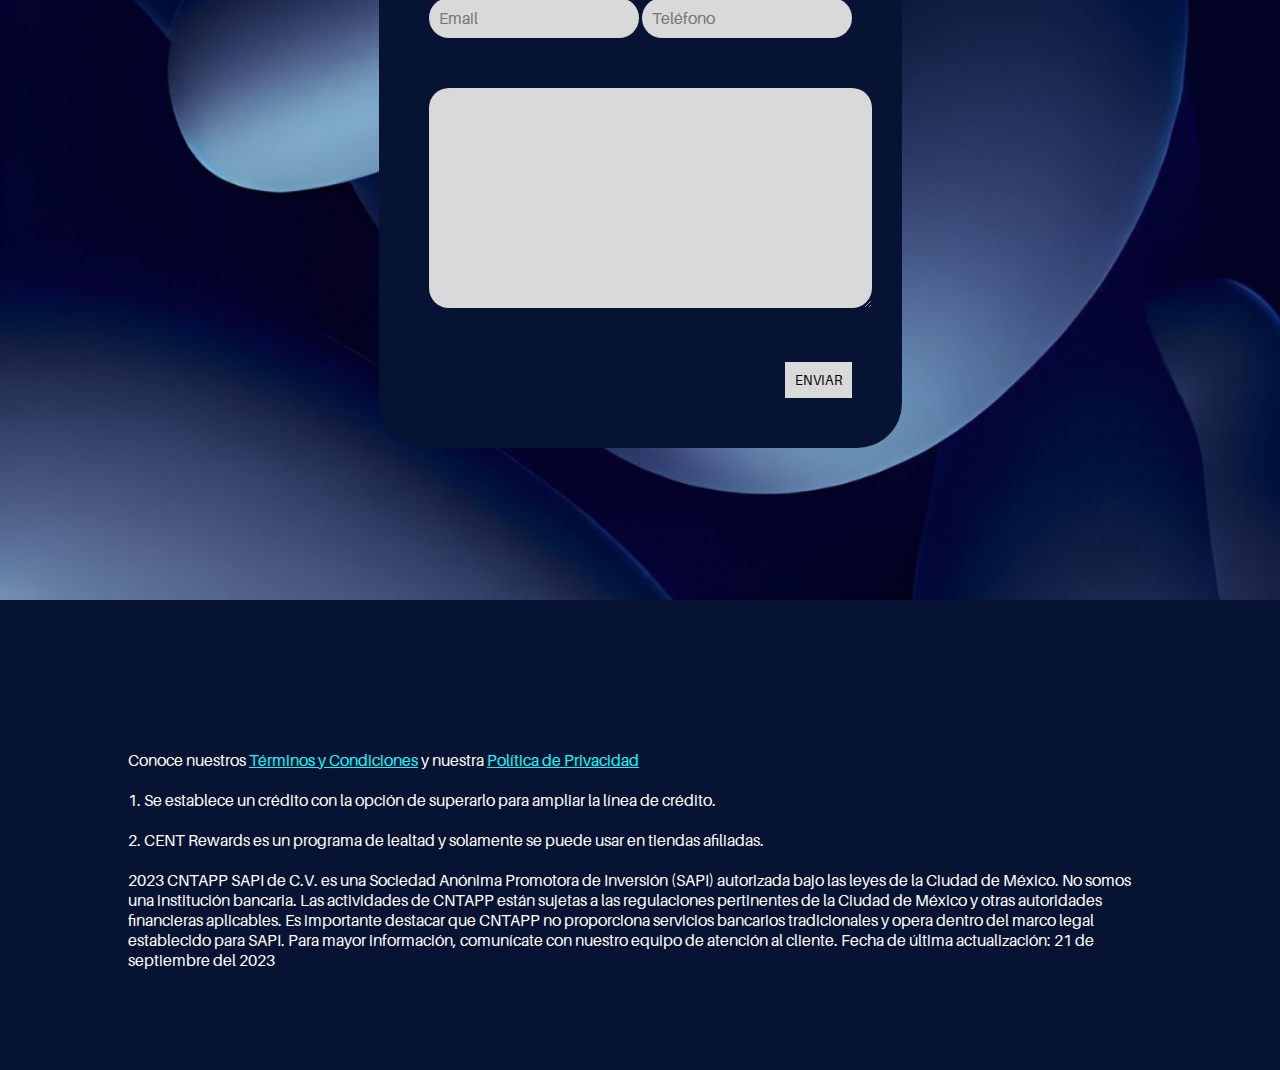
<file: test.html>
<!DOCTYPE html>

<html>

<head>
  <meta charset="utf-8">
  <meta http-equiv="X-UA-Compatible" content="IE=edge">
  <title>Desktop version</title>
  <meta name="description" content="">
  <meta name="viewport" content="width=device-width, initial-scale=1">
  <link rel="stylesheet" href="test.css">
  <meta name="theme-color" content="#02012b">
  <link rel="stylesheet" href="https://cdnjs.cloudflare.com/ajax/libs/font-awesome/6.5.1/css/all.min.css"
    integrity="sha512-DTOQO9RWCH3ppGqcWaEA1BIZOC6xxalwEsw9c2QQeAIftl+Vegovlnee1c9QX4TctnWMn13TZye+giMm8e2LwA=="
    crossorigin="anonymous" referrerpolicy="no-referrer" />
    <link href="https://unpkg.com/aos@2.3.1/dist/aos.css" rel="stylesheet">

</head>
<style>
  html,
  body {
    max-width: 100%;
    overflow-x: hidden;
    background: url(./images/1.3.jpg);
  }

  #barsBtn {
    display: none;
  }

  #mobileMenu {
    display: none;
    
  }

  @media (max-width: 900px) {
    *{
      margin: 0;
      padding: 0;
    }
    html, body{
      background-image: url(./images/1.3.jpg);
    background-position: left;
    background-size: contain;
    background-color: #101e45;
    }
    nav ul {
      display: none;
    }

    .fa-bars,
    .fa-xmark {
      font-size: 40px;
      color: white;
    }

    #barsBtn {
      display: flex;
      border: none;
      outline: none;
      background: transparent;
      justify-content: center;
      align-items: center;
    margin-top: 22px;
    }

    .mobileMenue {
      width: 113%;
      height: 50vh;
      position: relative;
      display: flex;
      top: 20px;
      flex-direction: column;
      align-items: center;
      justify-content: space-around;
      background: #4d5c85;
      color: white;
      font-size: 1.5rem;
      right: 6%;
    }

    .mobileMenue li {
      list-style: none;
    }

    .fa-xmark {
      display: none;
    }

    .third .container h1 {
      font-size: 3rem;
    }

    .cards,
    .square {
      flex-direction: column;
      justify-content: center;
      align-items: center;
    }

    .card {
      width: 80%;
      margin-top: 100px;
    }

    .third,
    .fourth, .sixth, .fifth {
      height: auto;
    }
    .card{
      height: 159px;
    }
    .fourth h1 {
      text-align: center;
      font-size: 2.5rem;
    }

    .squares, .columns1, .columns2, .columns3 {
      width: 85%;
    }

    .biggerp {
      font-size: 2rem !important;
      text-align: center;
    }
    form div input, form div textarea{
      width: 90%;
    }
    .sixth{
      padding: 40px 0;
    }
    .social-icons img{
      height: 46px;
    }
  }

  @media (max-width: 1130px) and (min-width: 901px) {
    nav h1{
      width: 20%;
    }
    nav ul{
      width: 80%;
    }
  }
  @media (max-width: 1000px) and (min-width: 769px) {
    main, .content h1{
      font-size: 3rem;
    }
    .social-icons img {
    height: 54px;
}
  }

  @media (max-width: 500px)  and (min-width: 150px){
    .social-icons img {
    height: 33px;
    width: 35px;
    }
    #facebook{
      width: 17px;
    }
  }
</style>

<body>

  <!--FIRST SECTION STARTS -->
  <div class="first">
    <div class="container">
      <nav>
        <h1>CENT</h1>
        <button id="barsBtn" onclick="showMenu()">
          <i class="fa-solid fa-bars" id="open"></i>
          <i class="fa-solid fa-xmark" id="close"></i>
        </button>



        <ul>
          <a>
            <li>INICIO</li>
          </a>
          <a>
            <li>QUIENES SOMOS</li>
          </a>
          <a>
            <li>DESCARGA LA APP</li>
          </a>
        </ul>
      </nav>
      <div class="mobileMenue" id="mobileMenu"> <!-- Corrected ID here -->
        <div>
          <a>
            <li>INICIO</li>
          </a>
        </div>
        <div>
          <a>
            <li>QUIENES SOMOS</li>
          </a>
        </div>
        <div>
          <a>
            <li>QUIENES SOMOS</li>
          </a>
        </div>
      </div>

      <script>
        function showMenu() {
          var menu = document.getElementById('mobileMenu');
          var mark = document.getElementById('close');
          var open = document.getElementById('open');

          if (menu.style.display === "none" || menu.style.display === "") {
            menu.style.display = "flex";
            mark.style.display = "flex";
            open.style.display = "none";
          } else {
            menu.style.display = "none";
            mark.style.display = "none";
            open.style.display = "flex";
          }
        }
      </script>
      <main data-aos="zoom-in">
        <h1>HAZ VALER<br>CADA <span>CENTAVO</span></h1>
        <a class="button">VER MÁS</a>
      </main>
    </div>
  </div>

  <!--FIRST SECTION ENDS -->

  <!--SECOND SECTION STARTS -->
  <div class="second">
    <div class="container">
      <div class="wrapper">
        <div class="content-image" data-aos="zoom-in-right">
          <img src="./iphonecent.png">
        </div>
        <div class="content">
          <h1>TU DINERO<br>TU DECISIÓN</h1>
          <p>DECIDE DURANTE CUÁNTO<br><span>TIEMPO </span>DESEAS PARTICIPAR<br>Y GESTIONALO A TU <span>GUSTO.</span></p>
          <a class="button">DESCARGA LA APP</a>
        </div>
        >
      </div>
    </div>
  </div>
  <!--SECOND SECTION ENDS -->
  <!--THIRD SECTION STARTS -->
  <div class="third">
    <div class="container">
      <h1>VIVE<br> Y ASEGURA TU <br>FUTURO</h1>
      <div class="cards">
        <div class="card" data-aos="zoom-out-down">
          <p class="card-title">Crece tu cartera</p>
          <p class="card-text">NUESTRA APP TE PERMITE REDONDEAR EL CAMBIO DE TUS COMPRAS EN TIENDAS AFILIADAS Y
            RECIBIRLO DE FORMA DIGITAL, GENERANDO UN SALDO CONSTANTE Y EFECTIVO. 1</p>
        </div>
        <div class="card" data-aos="zoom-out-down">
          <p class="card-title">Invierte y ve tu dinero crecer</p>
          <p class="card-text">INVIERTE POR UN PERIODO DETERMINADO Y RECIBE RENDIMIENTOS 2</p>
        </div>
        <div class="card" data-aos="zoom-out-down">
          <p class="card-title">¿Estás listo para unirte a CENT?</p>
          <p class="card-text">COMIENZA A DISFRUTAR DE CENT Y DESCUBRE CÓMO CONVERTIR TUS CENTAVOS EN UNA PODEROSA
            HERRAMIENTA PARA ALCANZAR TUS METAS FINANCIERAS.</p>
        </div>

      </div>

    </div>
  </div>
  <!--THIRD SECTION ENDS -->
  <!--FOURTH SECTION STARTS -->
  <div class="fourth">
    <div class="container">
      <h1>LIBERTAD Y FLEXIBILIDAD</h1>
      <div class="square" data-aos="fade-up"
      data-aos-duration="3000">
        <div class="squares">
          <p>OPTIMIZA TUS <span>FINANZAS SIN COMISIONES</span>, ELIGE CÓMO UTILIZAR TU DINERO AL FINALIZAR CADA PERIODO
            DE <span>INVERSIÓN</span> Y DISFRUTA DE LOS <span>RENDIMIENTOS</span></p>
        </div>
        <div style="background-color: #071332 !important;" class="squares">
          <p>DATE DE ALTA EN MENOS DE <span>5 MINUTOS</span> Y Y COMIENZA A <span>REDONDEAR TU CAMBIO </span>UTILIZANDO
            TU NÚMERO DE <span>CELULAR.</span></p>
        </div>
        <div class="squares">
          <p class="biggerp">¡HAZ <span>VALER</span> <br>CADA <span>CENTAVO!</span></p>
        </div>
      </div>
    </div>
  </div>
  <!--FOURTH SECTION ENDS -->

  <div class="fifth">
    <div class="container">
      <div class="column">
        <div class="columns1" data-aos="fade-up">
          <h2>MANTÉN TU<br>DINERO SEGURO</h2>
        </div>
        <div class="columns2" data-aos="fade-up">
          <p>ADMINISTRA TU <br>DINERO <span>SIN<br> RESTRICCIONES</span></p>
        </div>
        <div class="columns3" data-aos="fade-up">
          <p>TECNOLOGÍA <span style="color:gray !important;" class="white">SEGURA</span> Y <span
              style="color:gray !important;" class="white">CONFIABLE </span>DE LA CUAL TU ESTAS A CARGO</p>
        </div>
      </div>
    </div>
  </div>

  <!--FIFTH SECTION ENDS -->
  <div class="sixth">
    <div class="container">
      <div class="form">
        <form id="form" action="https://submit-form.com/eGrYrXTd">
          <h1>CONTÁCTANOS</h1>
          <div>
            <input type="text" name="NOMBRE" id="" placeholder="Nombre">
            <input type="text" name="APELLIDO" id="" placeholder="Apellido">
          </div>
          <div>
            <input type="email" name="EMAIL" id="" placeholder="Email">
            <input type="tel" name="TELEFONO" id="" placeholder="Teléfono">
          </div>
          <div>
            <textarea name="MENSAJE" id="textarea" cols="30" rows="10" placeholder="Escribe tu mensaje"> </textarea>
          </div>
          <div class="form-btn"><button type="submit">ENVIAR</button></div>
        </form>
      </div>

    </div>
  </div>

  <!--FOOTER IMPORTED -->


  <div class="eight bai-jamjuree-regular">
    <div class="social-icons" data-aos="zoom-in-up">
      <img class="instagram clickable-image" src="images/social_icon1.png" data-link="https://www.instagram.com/centapp"
        alt="Instagram Icon">
      <img class="linkedin clickable-image" src="images/social_icon2.png"
        data-link="https://www.linkedin.com/company/centapp/" alt="Linked In Icon">
      <img id="facebook" class="facebook clickable-image" src="images/social_icon4.png"
        data-link="https://www.facebook.com/centappmx" alt="Facebook icon">
      <img class="whatsapp clickable-image" src="images/social_icon3.png" data-link="https://x.com/centapp_mx"
        alt="X Icon">
    </div>
    <p style="padding-bottom: 100px;">
      Conoce nuestros <a class="terms" style="color:aqua;" href="terminos.pdf" target="_blank">Términos y
        Condiciones</a> y nuestra <a class="terms" style="color:aqua" href="aviso.pdf" target="_blank">Política de
        Privacidad</a><br><br>
      1. Se establece un crédito con la opción de superarlo para ampliar la línea de crédito.<br><br>
      2. CENT Rewards es un programa de lealtad y solamente se puede usar en tiendas afiliadas.<br><br>
      2023 CNTAPP SAPI de C.V. es una Sociedad Anónima Promotora de Inversión (SAPI) autorizada bajo las leyes de la
      Ciudad de México. No somos una institución bancaria. Las actividades de CNTAPP están sujetas a las regulaciones
      pertinentes de la Ciudad de México y otras autoridades financieras aplicables.

      Es importante destacar que CNTAPP no proporciona servicios bancarios tradicionales y opera dentro del marco legal
      establecido para SAPI. Para mayor información, comunícate con nuestro equipo de atención al cliente.

      Fecha de última actualización: 21 de septiembre del 2023

    </p>
  </div>
  <script>
    function scrollToForm() {
      // Get a reference to the form element
      var formElement = document.getElementById("form");

      // Scroll to the form element
      formElement.scrollIntoView({ behavior: "smooth" });
    }
    document.addEventListener("DOMContentLoaded", function () {
      // 
      var clickableImages = document.querySelectorAll(".clickable-image");

      // Add a click event listener to each clickable image
      clickableImages.forEach(function (image) {
        image.addEventListener("click", function () {
          // Get the link URL from the 'data-link' attribute of the clicked image
          var url = image.getAttribute("data-link");

          // Open the URL in the current window when the image is clicked
          window.location.href = url;
        });
      });
    });

  </script>
  <script src="" async defer></script>
  <script src="https://unpkg.com/aos@2.3.1/dist/aos.js"></script>
  <script>
    AOS.init();
  </script>

</body>

</html>
</file>
<file: test.css>
* {
    border:0;
    margin: 0;
    font-family: 'CENT';
}

@font-face {
    font-family: 'CENT';
    src: url('font/Aileron-Regular.otf') format('opentype');
}
@font-face {
    font-family: 'CENT-BOLD';
    src: url('font/Aileron-Bold.otf') format('opentype');
}


.white {
    color:gray !important;
}


.first {
    background-image: url('./images/1.3.jpg');
    height: 100vh;
    width: 100vw;
    background-repeat: no-repeat;
    background-size: cover;
}

.container {
    margin: 0 auto;
    width: 80%;
    height: 100%;
}


/* COPU CODE */


nav {
    display: flex;
    flex-direction: row;
 
    color:white;
    font-size: 1.5rem;
    justify-content: space-around;
    width: 100%;

    
}

nav h1 {
    width: 40%;
    color:rgb(207, 230, 255);
    font-size: 30px !important;
    
    color:white;
}


nav ul {
    display: flex;
    flex-direction: row;
    width: 60%;

    text-align: none;
    list-style: none;
    justify-content: space-between;
    color:rgb(207, 230, 255);
    align-items: center;
   
}


nav ul li:hover {
    border:2px solid rgb(207, 230, 255);;
    border-radius: 20px;
    padding:5px;
    cursor: pointer;

}

main {
    font-size:4rem;
    text-align: center;
    display: flex;
    flex-direction: column;
    margin-top:25vh;
 
}
main h1, span {
    color:#D9D9D9;
    font-family: 'CENT-BOLD';
}
main span {
    color:#40BDC6;
}

.button {
    margin: 0 auto;
    background-color: #98a4b5;
    border-radius:40px;
    padding:10px 25px;
    color:white;
    margin-top:50px;
    font-size: 1.5rem;
    cursor: pointer;
}


/* SECOND SECTION STARTS */


.second {
    background-image: url('./images/1.3.jpg');
    background-image: url('./images/inter.png');
    height: 100vh;
    width: 100vw;
    background-repeat: no-repeat;
    background-size: cover;
    display: flex;
    flex-direction: row;

    align-items: center;
    
}



.wrapper {

    display: flex;
    flex-direction: row;
    align-items: center;
    justify-content: center;
    height: 100%;
    width: 100%;
  
}

.wrapper .content-image {

    width: 50%;
    display: flex;
    flex-direction: column;
    align-items: center;
    justify-content: center;
    height: 100%;

    
}

.content-image img {
    width: 50%;
    align-items: center;
    justify-content: center;
}

.content {
  
    width: 50%;
    display: flex;
    flex-direction: column;
    align-items: center;
    justify-content: center;
    height: 100%;
    text-align: center;
 
}

.content h1 {
    font-size: 5rem;
    color:#D9D9D9;
    margin-bottom: 70px;

}

.content p {
    color: #D9D9D9;
    font-size: 2rem;
    margin-bottom: 100px;
}

.content a {
    margin-bottom: 70px !important;
 
}

.content span {
    color:#40BDC6;
}


/*SECOND SECTION ENDS */


/*THIRD SECTION STARTS*/


.third {
    background-image: url('./images/1.3.jpg');
    height: 100vh;
    width: 100vw;
    background-repeat: no-repeat;
    background-size: cover;
}

.third .container h1 {
text-align: center;
font-size: 4rem;
color:#D9D9D9;

}

.cards {
    display: flex;
    flex-direction: row;
 
    color:white;
    
    justify-content: space-between;
   
   
}

.card {
    display: flex;
    flex-direction: column;
    width: 25%;
   
    background-color: #D9D9D9;
    border-radius: 20px;
    padding: 30px;
    margin-top:150px;
}

.card-title {
    color:#42B8FD;
    font-size: 1.25rem;
    margin-bottom:10px;
}

.card-text {
    color: #0A1A44;
}





/*THIRD SECTION ENDS */


/*FOURTH SECTION STARTS*/


.fourth {
    background-image: url('./images/1.3.jpg');
    background-image: url('./images/inter.png');
    height: 100vh;
    width: 100vw;
    background-repeat: no-repeat;
    background-size: cover;
}

.fourth h1 {
    text-align: left;
    font-size: 4rem;
    color:#D9D9D9;
   
    padding-top: 100px;
}

.square {
    display: flex;
    flex-direction: row;
    color:white;

    justify-content: space-between;
   
    background-color: #0A1A44;
    margin-top: 20vh;
}
.squares {
    width: 33%;
    display: flex;
    flex-direction: column;
    justify-content: space-between;

    align-items: center;
    background-color: #0A1A44;
    padding:50px;
    font-size: 1.25rem;


}
.squares span {
    color:#40BDC6;
}

.biggerp {
    font-size: 3rem !important;
}

/*FOURTH SECTION ENDS */

/*FIFTH SECTION STARTS */
.fifth {
    background-image: url('./images/1.3.jpg');
    background-image: url('./images/lock.jpeg');
    background-image: url('./images/1.3.jpg');
    height: 100vh;
    width: 100vw;
    background-repeat: no-repeat;
    background-size: cover;
 
    overflow: hidden;
   
}

.column {
    display: flex;
    flex-direction: column;
    font-size: 1.5rem;
    padding-top: 100px;
      align-items: center;



}

.columns1,.columns2,.columns3  {
    width: 33%;

    display: flex;
    flex-direction: row;
    align-items: center;
    justify-content: center;
    text-align: center;
    padding:50px;
}

.columns1 {
    background-color: #0A1A44;
    color:#57E4FF;
}

.columns2{
    background-color: white;
    color:#4A607A;
}

.columns2 span{
    color:#40BDC6;
}

.columns3 {
    background-color: #57E4FF;
    color: #4A607A;
}



/*FIFTH SECTION ENDS */

/* SIXTH SECTION STARTS */
.sixth {
    background-image: url('./images/1.3.jpg');
     background-image: url('./images/inter.png');
    height: 100vh;
    width: 100vw;
    background-repeat: no-repeat;
    background-size: cover;
 
    overflow: hidden;
   
}

.form {
   
    display: flex;
    flex-direction: column;
    justify-content: center;
    align-items: center;
    margin-top:100px;
}

form {
   
    margin: 0 auto;
    padding:50px;
    background-color: #071332;
    border-radius: 45px;
}


form h1 {
    font-size: 2rem;
    color:#D9D9D9;
    margin-bottom: 20px;
    background-color: #071332;
}

form div input, form div textarea {
    background-color: #D9D9D9;
    border-radius: 50px;
    font-size: 1rem;
    padding:10px;
    margin-bottom: 50px;
    border:0;
 
}
form div textarea {
    width: 100%;
    border-radius:20px;
}

form div {
    background-color: #071332;
}

.form-btn {
    display: flex;
    flex-direction: row;
    justify-content: flex-end;
}

form div button {
    border:0;
    padding:10px;
    background-color: #D9D9D9;
}



/*SIXTH SECTION ENDS */

/*IMPORTED FOOTER CSS CODE */

.eight {
    
    color:white;
    background-color: #071332;
    width: 100% !important;
    margin: 0 auto;
    font-family: "Bai Jamjuree", sans-serif !important
}

.eight .social-icons, .eight p, .terms, .social-icons img {
    background-color: #071332;
    width: 80%;
   
    margin: 0 auto;
}

.social-icons {
    display: flex;
    flex-direction: row;
    justify-content: space-between;
    margin:0 auto;
    width:80%;
   
}


.social-icons img {
  overflow:hidden;
 margin-top:20px;
  height:80px;
  cursor: pointer;
 
  width: 7%;
  margin-bottom: 50px;
}


 #facebook {
    width: 4%;
 }




/* MOBILE STARTS */

@media only screen and (max-width: 767px) {

.container {
    margin: 0 auto;
    width: 90%;
    height: 100%;
}
main {
    font-size:2rem;
    text-align: center;
    display: flex;
    flex-direction: column;
    margin-top:20vh;
 
}
main h1, span {
    /*color:#D9D9D9;*/
   /* color:gray; */
    font-family: 'CENT-BOLD';
}
main span {
    color:#40BDC6;
}

.button {
    margin: 0 auto;
    background-color: #98a4b5;
    border-radius:40px;
    padding:10px 25px;
    color:white;
    margin-top:50px;
    font-size: 1.5rem;
    cursor: pointer;
}
nav {
    display: flex;
    flex-direction: row;
 
    color:white;
    font-size: 1.5rem;
    justify-content: space-around;
    width: 100%;

    
}

nav h1 {
    width: 40%;
    color:rgb(207, 230, 255);
    font-size: 3rem !important;
    text-align: center;
    margin-top: 20px;
    color:white;
}


nav ul {
    display: none;
   
}


nav ul li:hover {
    border:2px solid rgb(207, 230, 255);;
    border-radius: 20px;
    padding:5px;
    cursor: pointer;

}

/*SECOND SECTION STARTS*/

.second {
    background-image: url('./images/1.3.jpg');
    height: 100vh;
    width: 100vw;
    background-repeat: no-repeat;
    background-size: cover;
    display: flex;
    flex-direction: column;

    align-items: center;
}



.wrapper {

    display: flex;
    flex-direction: column;
    align-items: center;
    justify-content: center;
    height:100%;
    width: 100%;
  

}

.wrapper .content-image {
    display: none;
    width: 10%;
    display: flex;
    flex-direction: column;
    align-items: center;
    justify-content: center;
    height: 100%;
    border: 2px solid blueviolet;
    display: none;

    
}

.content-image img {
    display: none;
    width: 100%;
    align-items: center;
    justify-content: center;
    border:2px solid aqua;
    
    max-width: 100%;
}

.content {
  
    width: 100%;
    display: flex;
    flex-direction: column;
    align-items: center;
    justify-content: center;
    height: 100%;
    text-align: center;
 
}

.content h1 {
    font-size: 3rem;
    color:#D9D9D9;
    margin-top: 50px;


}

.content p {
    color: #D9D9D9;
    font-size: 2rem;
  
}

.content a {
    /*margin-bottom: 70px !important;*/
 
}

.content span {
    color:#40BDC6;
}
/*SECOND SECTION ENDS */


  }
</file>
